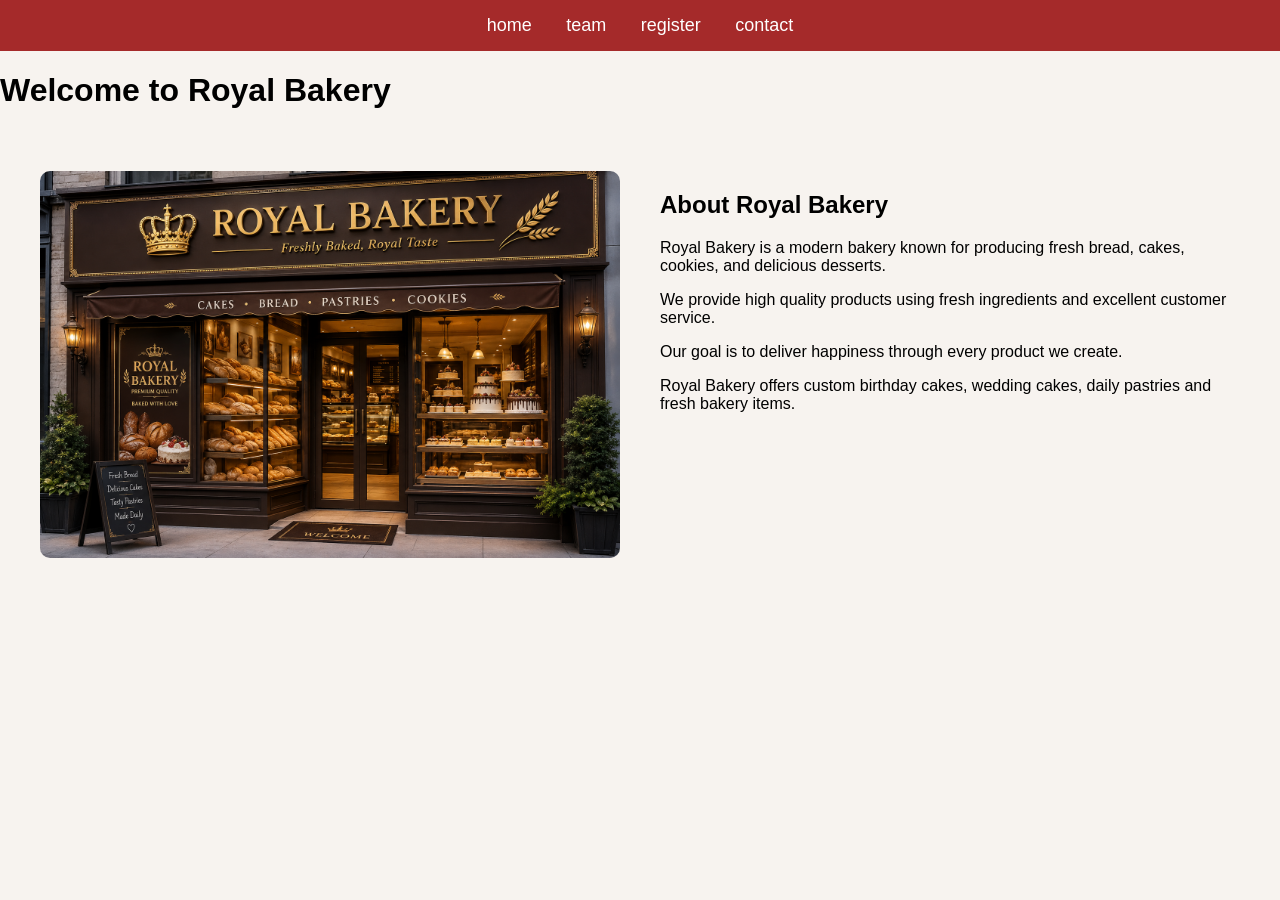
<file: index.html>
<!DOCTYPE html>
<html>
<head>
<title>Royal Bakery</title>
<link rel="stylesheet" href="style.css">
</head>

<body>

<nav>
<a href="index.html">home</a>
<a href="team.html">team</a>
<a href="register.html">register</a>
<a href="contact.html">contact</a>
</nav>

<h1>Welcome to Royal Bakery</h1>

<div class="container">

<div class="left">

<img src="royal.png" width="100%">

</div>

<div class="right">

<h2>About Royal Bakery</h2>

<p>
Royal Bakery is a modern bakery known for producing fresh bread,
cakes, cookies, and delicious desserts.
</p>

<p>
We provide high quality products using fresh ingredients and excellent customer service.
</p>

<p>
Our goal is to deliver happiness through every product we create.
</p>

<p>
Royal Bakery offers custom birthday cakes, wedding cakes,
daily pastries and fresh bakery items.
</p>

</div>

</div>

</body>
</html>
</file>
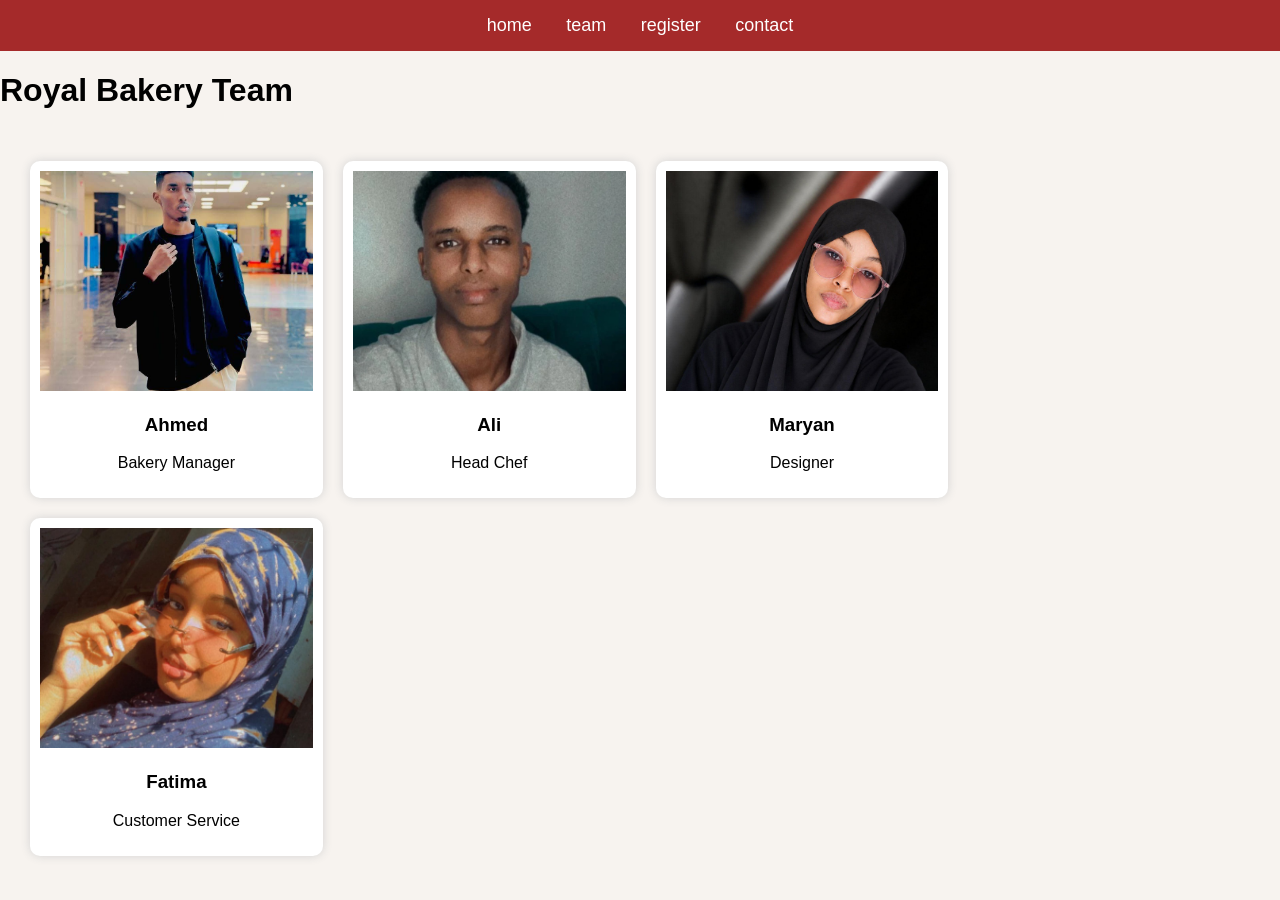
<file: team.html>
<!DOCTYPE html>
<html>

<head>
<title>Team</title>
<link rel="stylesheet" href="style.css">
</head>

<body>

<nav>
  <a href="index.html">home</a>
<a href="team.html">team</a>
<a href="register.html">register</a>
<a href="contact.html">contact</a>

</nav>

<h1>Royal Bakery Team</h1>

<div class="overflow">

<div class="card">
<img src="head.jpg">
<h3>Ahmed</h3>
<p>Bakery Manager</p>
</div>

<div class="card">
<img src="next.jpg">
<h3>Ali</h3>
<p>Head Chef</p>
</div>

<div class="card">
<img src="third.jpg">
<h3>Maryan</h3>
<p>Designer</p>
</div>

<div class="card">
<img src="fouth.jpg">
<h3>Fatima</h3>
<p>Customer Service</p>
</div>

<div class="clear"></div>

</div>

</body>
</html>
</file>
<file: style.css>
body {
  font-family: Arial, sans-serif;
  margin: 0;
  background: #f7f3ef;
}

/* NAVIGATION */

nav {
  background: brown;
  padding: 15px;
  text-align: center;
}

nav a {
  color: white;
  text-decoration: none;
  margin: 15px;
  font-size: 18px;
}

nav a:hover {
  color: gold;
}

/* HOME */

.container {
  display: flex;
  padding: 20px;
}

.left,
.right {
  width: 50%;
  padding: 20px;
}

.left img {
  width: 100%;
  border-radius: 10px;
}

/* TEAM */

.overflow {
  overflow: auto;
  padding: 20px;
}

.card {
  float: left;
  width: 22%;
  margin: 10px;
  background: white;
  padding: 10px;
  border-radius: 10px;
  box-shadow: 0 0 10px lightgray;
  text-align: center;
}

.card img {
  width: 100%;
  height: 220px;
  object-fit: cover;
}

.clear {
  clear: both;
}

/* REGISTER + CONTACT */

.form-box {
  
  width: 500px;
  
  margin: 40px auto;
  
  background: white;
  
  padding: 30px;
  
  border-radius: 10px;
  
  box-shadow: 0 0 10px gray;
  
}

.form-box h2 {
  
  text-align: center;
  
  color: brown;
  
}

.form-box label {
  
  display: block;
  
  margin-top: 10px;
  
}

.form-box input,
.form-box select,
.form-box textarea {
  
  width: 100%;
  
  padding: 10px;
  
  margin-top: 5px;
  
  box-sizing: border-box;
  
}

.inline label {
  
  display: inline;
  
  margin-right: 20px;
  
}

.inline input {
  
  width: auto;
  
}

button {
  
  width: 100%;
  
  padding: 12px;
  
  margin-top: 20px;
  
  background: brown;
  
  color: white;
  
  border: none;
  
  cursor: pointer;
  
}

button:hover {
  
  background: #7a2d00;
  
}

textarea {
  
  height: 120px;
  
}

/* MOBILE */

@media(max-width:768px) {
  
  .container {
    
    flex-direction: column;
    
  }
  
  .left,
  .right {
    
    width: 100%;
    
  }
  
  .card {
    
    width: 90%;
    
    float: none;
    
    margin: auto;
    margin-bottom: 20px;
    
  }
  
  .form-box {
    
    width: 90%;
    
  }
  
}
</file>
